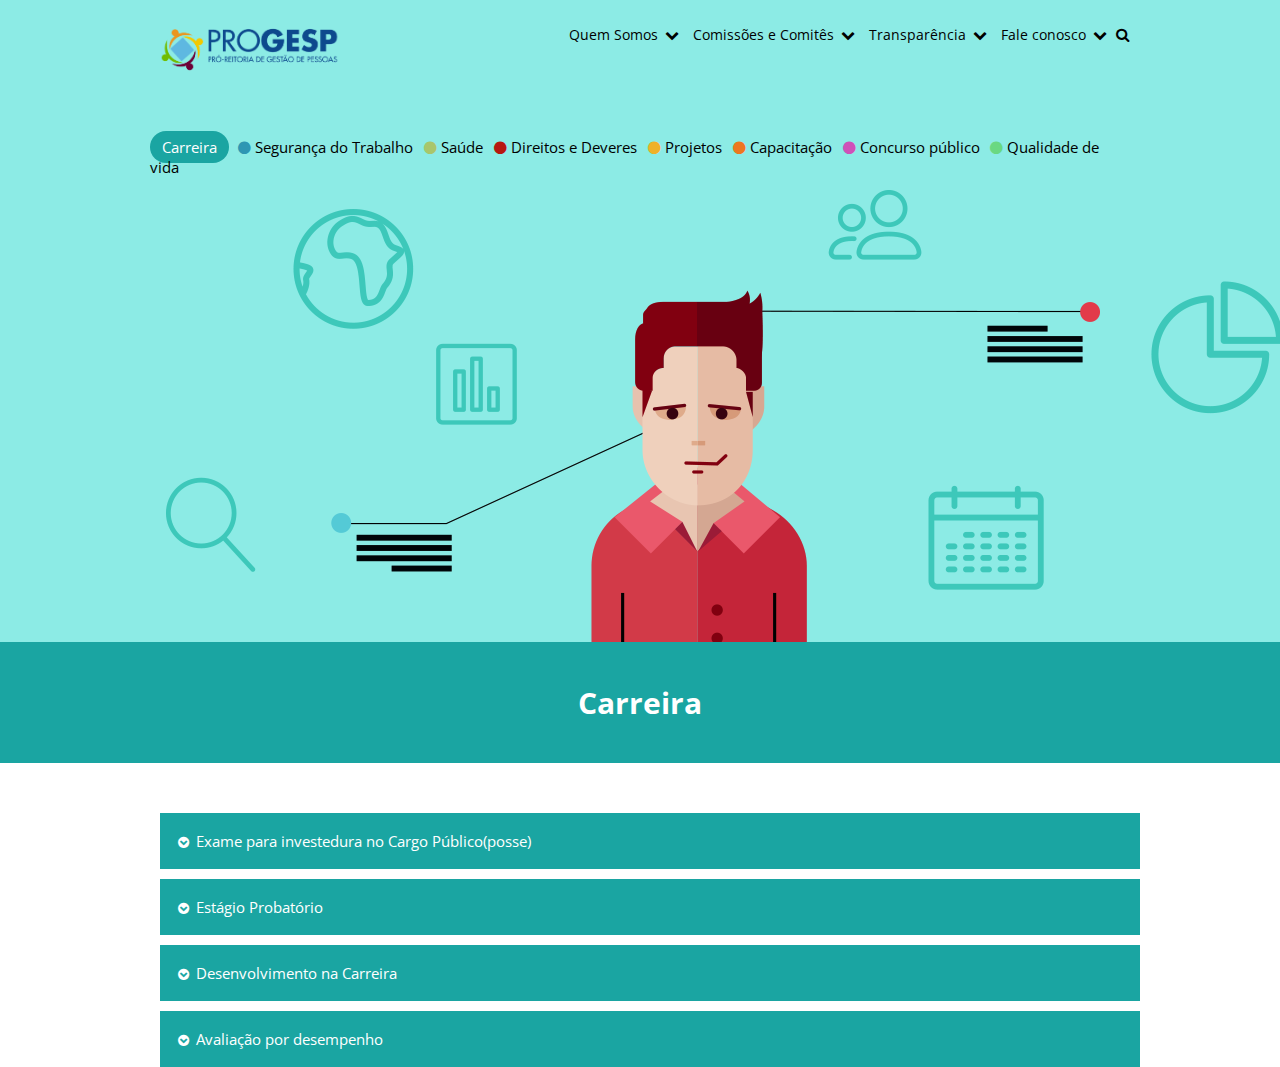
<file: index.html>
<html>
    <head>
        <meta charset="utf-8">
        <meta name="viewport" content="width=device-width, initial-scale=1">
        <title>Inicio</title>
        <link rel="stylesheet" type="text/css" href="css/style.css">
        <link rel="stylesheet" href="css/font-awesome.min.css">
        <link href="https://fonts.googleapis.com/css?family=Open+Sans" rel="stylesheet">
    </head>
    <body>

        <div class="bg">
            <div class="container">
                    <header>
                            <div class="top">
                                <div class="logo">
                                    <img src="images/logo.png">
                                </div>
            
                                
                                <nav class="navbar"> 
                                    <div class="dropdown">
                                        <button class="dropbtn"> Quem Somos</button>
                                        <div class="dropdown-content">
                                          <a href="#">Link 1</a>
                                          <a href="#">Link 2</a>
                                        
                                        </div>
                                      </div>
            
                                      <div class="dropdown">
                                        <button class="dropbtn"> Comissões e Comitês</button>
                                        <div class="dropdown-content">
                                          <a href="#">Link 1</a>
                                          <a href="#">Link 2</a>
                                          
                                        </div>
                                      </div>
            
                                      <div class="dropdown">
                                        <button class="dropbtn"> Transparência</button>
                                        <div class="dropdown-content">
                                          <a href="#">Link 1</a>
                                          <a href="#">Link 2</a>
                                       
                                        </div>
                                      </div>    
            
                                      <div class="dropdown">
                                        <button class="dropbtn"> Fale conosco</button>
                                        <div class="dropdown-content">
                                          <a href="#">Contato</a>
                                          <a href="faleconosco.html"> Deixe uma mensagem</a>
                                          
                                        </div>
                                      </div>
            
                                      <a href="http://www.google.com.br" target="_blank">
                                        <i class="fa fa-search" aria-hidden="true"></i>
                                      </a>

                                      
                                </nav>
                            </div>
                          
                            <nav class="barnav"> 
                            <div class= "listabo">
                              <a href="#"> Carreira</a>
                              <a href="#"> Segurança do Trabalho</a>
                              <a href="#"> Saúde</a>
                              <a href="#"> Direitos e Deveres</a>
                              <a href="#"> Projetos</a>
                              <a href="#"> Capacitação</a>
                              <a href="#"> Concurso público</a>
                              <a href="#"> Qualidade de vida</a>
                            </div>
                          </nav>
                        </header>
                        
                      
            <section class="banner">
                    <figure class="imagem">
                      <img src="images/bg-header.png">
                    </figure>
                </section>
                        
            </div>

        </div>

        <section class="carreira">
                <h1 class="title"> Carreira</h1>
        </section>

        <div class="container">
    
            <div class="conteudo">
                <div class="painel">
                        <button class="accordion">Exame para investedura no Cargo Público(posse)</button>
                        <div class="panel">
                          <article>
                            <p>Algum Texto...</p>
                          </article>
                        </div>
                        
                        <button class="accordion">Estágio Probatório</button>
                        <div class="panel">
                          <p>Algum Texto...</p>
                        </div>
                        
                        <button class="accordion">Desenvolvimento na Carreira</button>
                        <div class="panel">
                          <p>Algum texto...</p>
                        </div> 

                        <button class="accordion">Avaliação por desempenho</button>
                        <div class="panel">
                          <p>Algum texto...</p>
                        </div> 
                </div>
            </div>
        </div>

        <script>
        var acc = document.getElementsByClassName("accordion");
        var i;
        
        for (i = 0; i < acc.length; i++) {
          acc[i].onclick = function() {
            this.classList.toggle("active");
            var panel = this.nextElementSibling;
            if (panel.style.maxHeight){
              panel.style.maxHeight = null;
            } else {
              panel.style.maxHeight = panel.scrollHeight + "px";
            } 
          }
        }
    </script>
    </body>
</html>
</file>
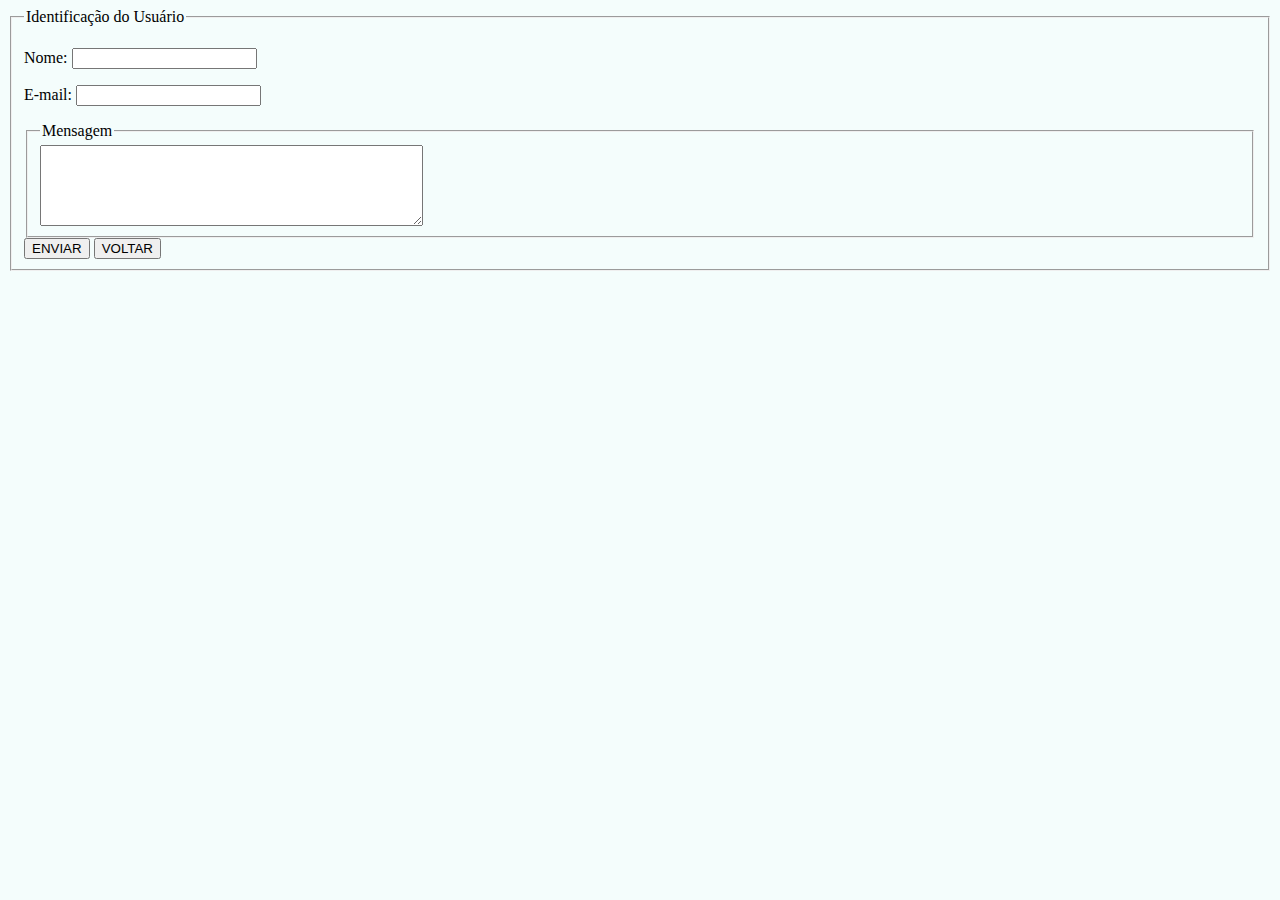
<file: faleconosco.html>
<body style= "background-color: #F4FDFC" ></body> 


<form method="post" id="contato" action="mailto:izabelraq@gmail.com" oninput="calc_Total();"> <!--  */VER PHP- mail to n servirá -->
    
       
       <fieldset id="usuario"><legend>Identificação do Usuário </legend>
           <p><lable for="cNome">Nome: </lable>
            <input type="text" name="tNome" id="cNome"/> </p> 
   
        
           <p><lable for="Mail">E-mail: </lable>
           <input type="email" name="tMail" id="cMail"/> </p>
   
   
    
   <fieldset id="mensagem"><legend> Mensagem</legend>
       <textarea name="tMsg" id="cMsg" cols="45" rows="5" placeholder="Deixe aqui sua mensagem"> </textarea> <!-- Text area= obj com caixas de texto maior q um comum -->
   </fieldset>
   
   
   <input type="submit" value="ENVIAR"/>

   <input type= "submit" value = "VOLTAR"/> <!-- Rever este botão  -->
</file>
<file: css/style.css>
*{
    margin: 0;
    padding: 0;
    font-family: 'Open Sans', sans-serif;
    font-size: 11pt;
}


.bg {
    background-color: #8cebe5;
    overflow: hidden;    
}


.container {
    width: 980px;
    margin: auto;
    
}

.logo {
    float: left;
}
.logo>img{
    width: 200px;
    margin-top: 20px;
    height: auto;
    position: relative;
}

nav.navbar {
    float: right;
    margin-top: 20px;
}

nav.barnav {
    float: right;
    margin-top: 60px;
}

.listabo{
z-index: 2;
position: relative;
}


.imagem > img{
    z-index: 1;
}

.listabo > a{
   text-decoration: none;
   color: black;
   padding: 0px 2px;
}

.listabo > a::before{ /* Botando a bolinha */
    font-family: FontAwesome; 
    font-weight: normal;
    font-style: normal;
    content: '\f111';
    padding-left: 0.2em;
}

.listabo > a:nth-child(1){
    background-color: #1aa5a2;
    color: #fff;
    border-radius: 25px;
    padding: 6px 12px 6px 12px;  
}

.listabo > a:nth-child(1)::before {
    color: transparent;
    display: none;  
}
.listabo > a:nth-child(2)::before {
    color: #2E96B3;
}

.listabo > a:nth-child(3)::before {
    color: #A9C66B;
}

.listabo>a:nth-child(4)::before {
    color: #b71710;
}

.listabo>a:nth-child(5)::before{
    color: #EFB129;
}

.listabo>a:nth-child(6)::before {
    color: #ED7720;
}

.listabo>a:nth-child(7)::before {
    color: #CF51B8;
}

.listabo>a:nth-child(8)::before {
    color: #6AD882;
}

.carreira{
background-color: #1aa5a2;
margin:0px 0px 40px 0px;
padding: 40px;
}

.carreira > .title{
    font-size: 30px;
    text-align: center;
    color: #ffffff; 
}

/* Dropdown Button */
.dropbtn {
    padding: 5px;
    font-size: 14px;
    border: none;
    cursor: pointer;
    background: transparent;
}
  .dropbtn::after {
    font-family: FontAwesome; /* Tenho que chamar a fonte quando for inserir Font Awesome */
    font-weight: normal;
    font-style: normal;
    content: '\f078';
    padding-left: 0.5em;
    
  }

/* The container <div> - needed to position the dropdown content */
.dropdown {
    position: relative;
    display: inline-block;
    
}

/* Dropdown Content (Hidden by Default) */
.dropdown-content {
    display: none;
    position: absolute;
    min-width: 160px;
    box-shadow: 0px 8px 16px 0px rgba(0,0,0,0.2);
    z-index: 1;
    background-color: #fff;
}

/* Links inside the dropdown */
.dropdown-content a {
    color: black;
    padding: 2px 2px;
    text-decoration: none;
    display: block;
}

/* Change color of dropdown links on hover */
.dropdown-content a:hover {background-color: #f1f1f1}

/* Show the dropdown menu on hover */
.dropdown:hover .dropdown-content {
    display: block;
}

/* Change the background color of the dropdown button when the dropdown content is shown */
.dropdown:hover .dropbtn {
    background-color:#fff;

}
/* Style the buttons that are used to open and close the accordion panel */
button.accordion {
    background-color: #1aa5a2;
    color: #fff;
    cursor: pointer;
    padding: 18px;
    width: 100%;
    text-align: left;
    border: none;
    outline: none;
    transition: 0.4s;
    margin: 10px 0px 0px 10px;
    
}

/* Add a background color to the button if it is clicked on (add the .active class with JS), and when you move the mouse over it (hover) */
button.accordion.active, button.accordion:hover {
    background-color: #ccc;
}

/* Style the accordion panel. Note: hidden by default */
div.panel {
    padding: 0 18px;
    background-color: white;
    max-height: 0;
    overflow: hidden;
    transition: max-height 0.2s ease-out;
}
button.accordion:before{
    font-family: FontAwesome; 
    font-weight: normal;
    font-style: normal;
    content: '\f13a';
    font-size: 13px;
    color: #fff;
    margin-right: 5px;
    padding-left: 0px;
    padding-right: 2px;
}

button.accordion.active:before {
    font-family: FontAwesome; 
    font-weight: normal;
    font-style: normal;
    content: '\f138'; /* Unicode character for "minus" sign (-) */
    color: #fff;
}
 
.fa-search:before { /* Botando a barrinha preta */
    content: "\f002";
    color: black;
}
</file>
